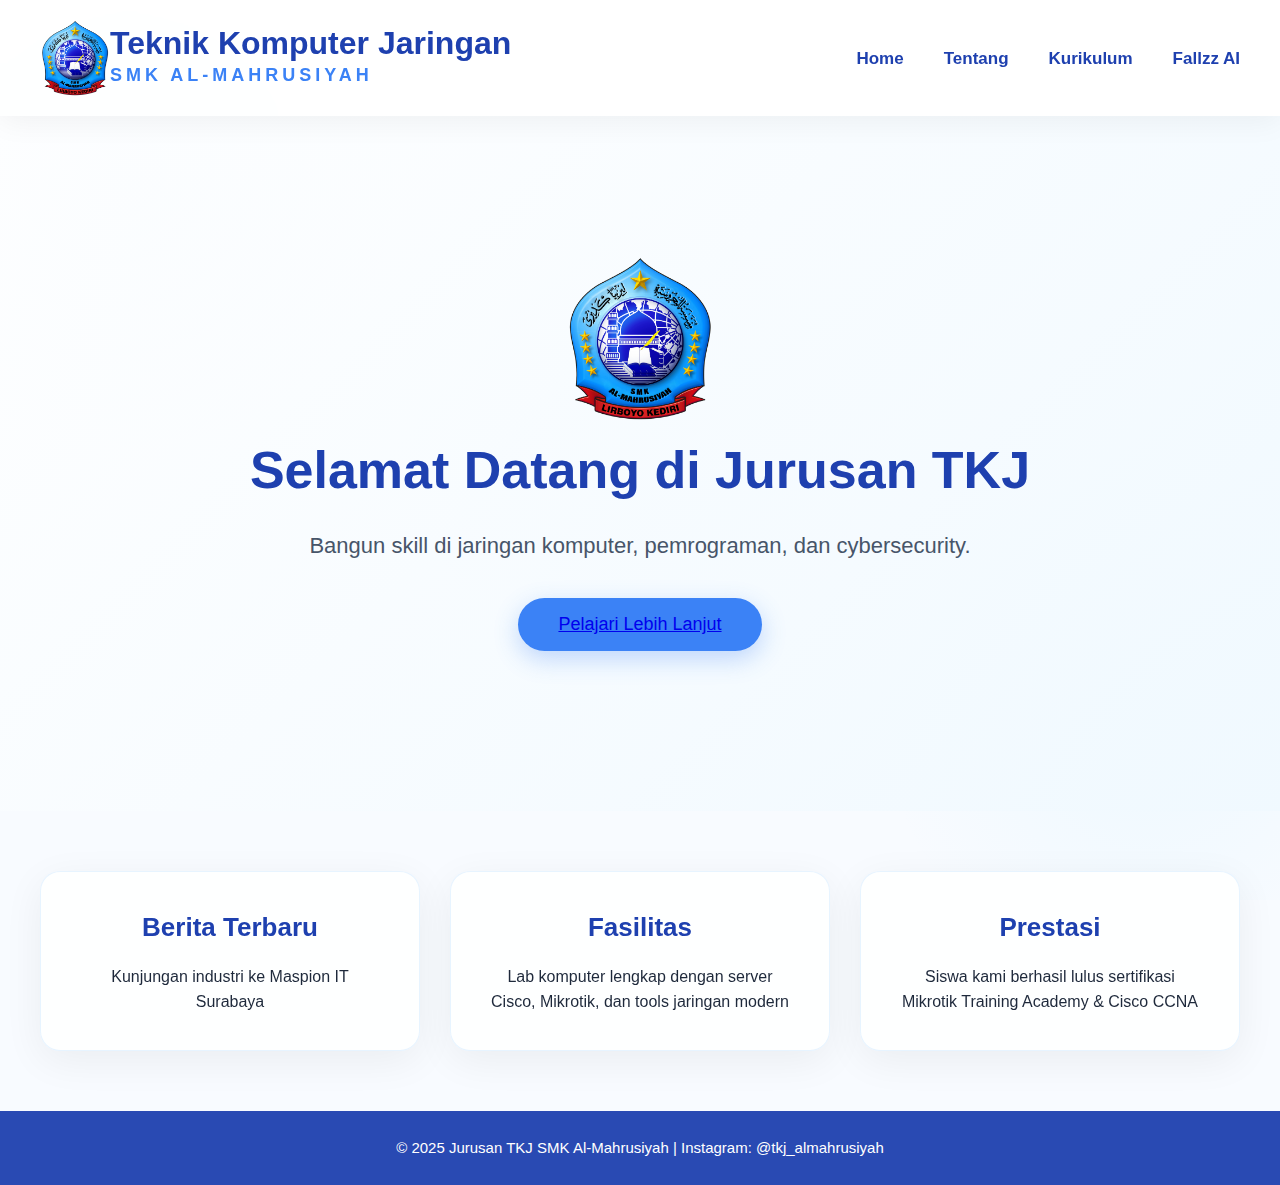
<file: index.html>
<!DOCTYPE html>
<html lang="id">
<head>
    <meta charset="UTF-8">
    <meta name="viewport" content="width=device-width, initial-scale=1.0">
    <title>Jurusan TKJ - SMK AL-MAHRUSIYAH</title>
    <link rel="stylesheet" href="css/style.css">
</head>
<body>
    <header>
        <div class="logo">
            
             <img src="img/logosmk.png" width="70">
            
            <div>
              <div style="font-size:32px; line-height:1.1;"><strong>Teknik Komputer Jaringan </strong></div>
<div style="font-size:18px; letter-spacing:4px; color:#3b82f6;">SMK AL-MAHRUSIYAH</div>
            </div>
        </div>
        <nav>
            <ul>
                <li><a href="index.html">Home</a></li>
                <li><a href="pages/tentang.html">Tentang</a></li>
                <li><a href="pages/kurikulum.html">Kurikulum</a></li>
                <li><a href="pages/AI By Fallzz/AI_byfallzz V.0.0.3.html">Fallzz AI</a></li>
            </ul>
        </nav>
    </header>
    
   <section class="hero"> <img src="img/logosmk.png" alt="logo SMK Al-Mahrusiyah" width="150" height="165" class="hero-image">
    <h1>Selamat Datang di Jurusan TKJ</h1>
    <p>Bangun skill di jaringan komputer, pemrograman, dan cybersecurity.</p>
    <button type="button"><a href="pages/tentang.html">Pelajari Lebih Lanjut</a> </button>
</section>
    
    <section class="content">
        <div class="card">
            <h2>Berita Terbaru</h2>
            <p>Kunjungan industri ke Maspion IT Surabaya</p>
        </div>
        <div class="card">
            <h2>Fasilitas</h2>
            <p>Lab komputer lengkap dengan server Cisco, Mikrotik, dan tools jaringan modern</p>
        </div>
        <div class="card">
            <h2>Prestasi</h2>
            <p>Siswa kami berhasil lulus sertifikasi Mikrotik Training Academy & Cisco CCNA</p>
        </div>
    </section>
    
    <footer>
        <p>© 2025 Jurusan TKJ SMK Al-Mahrusiyah | Instagram: @tkj_almahrusiyah</p>
    </footer>
</body>
</html>
</file>
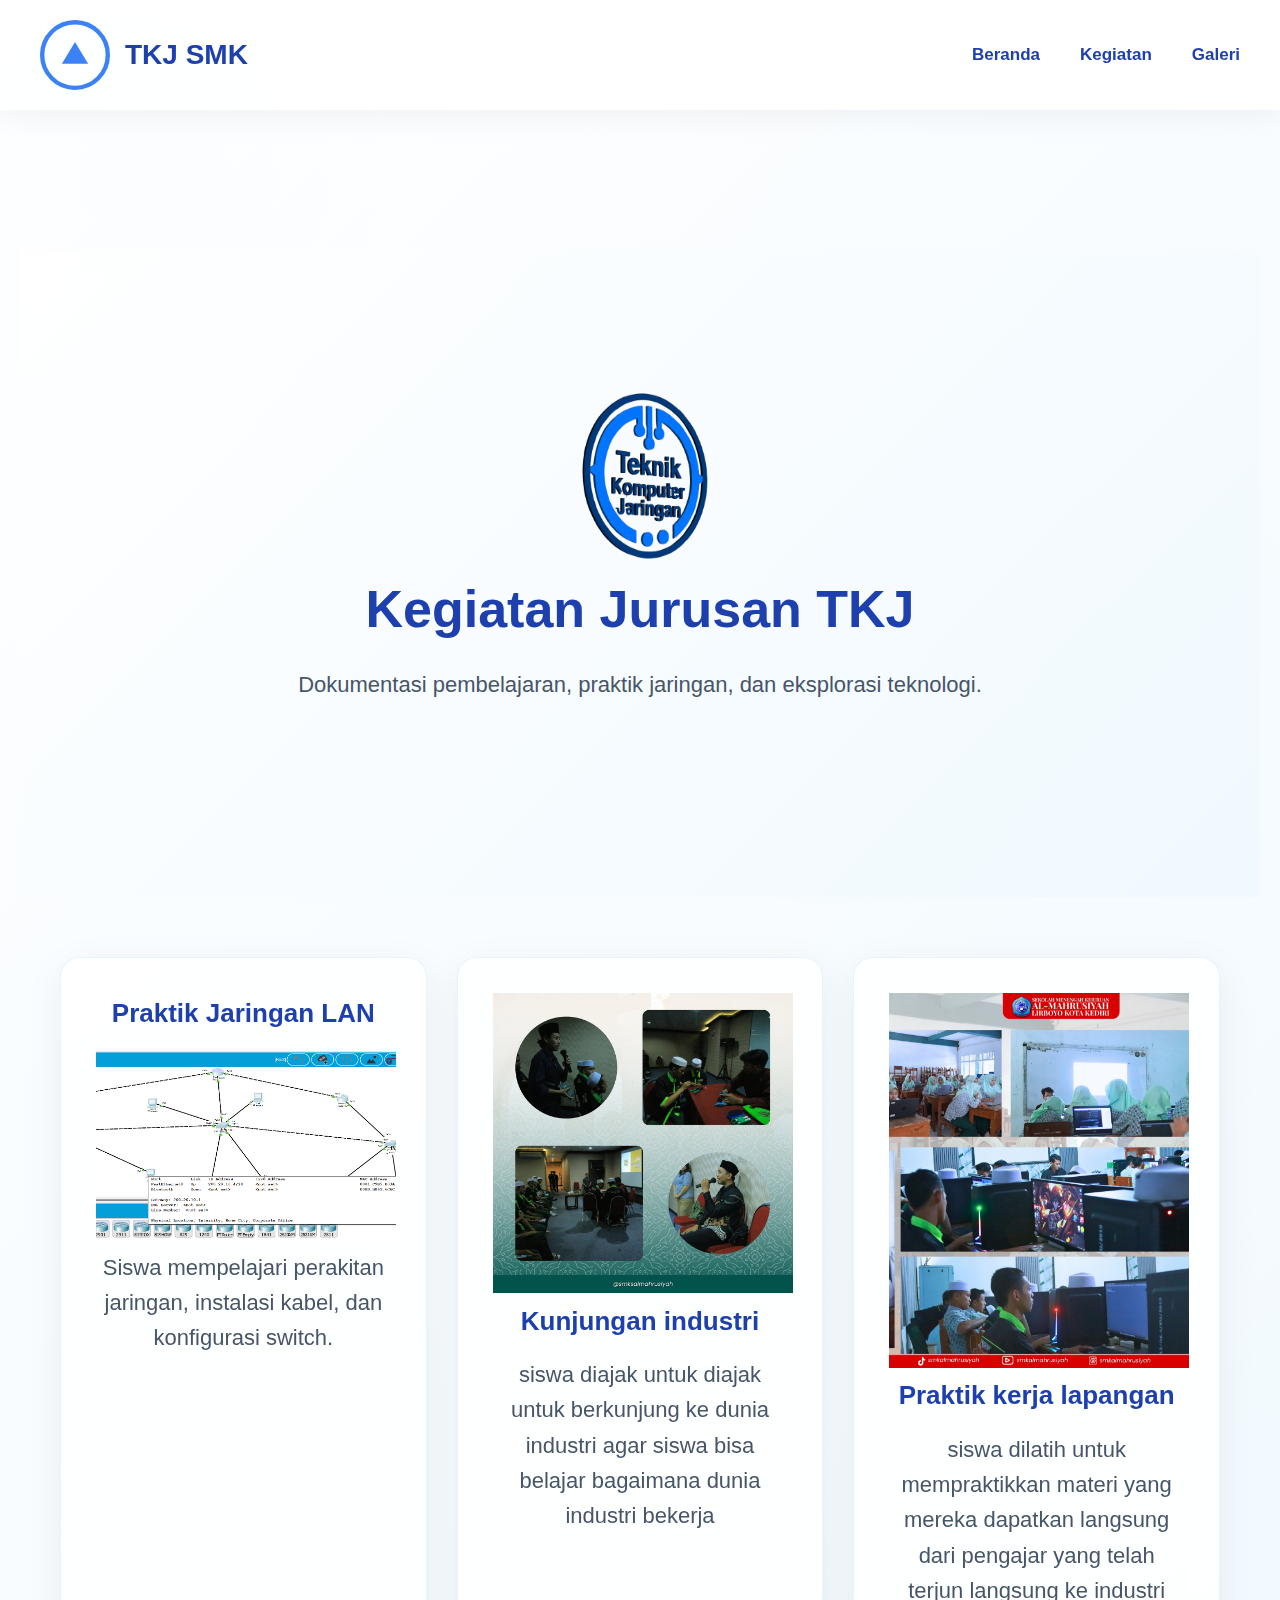
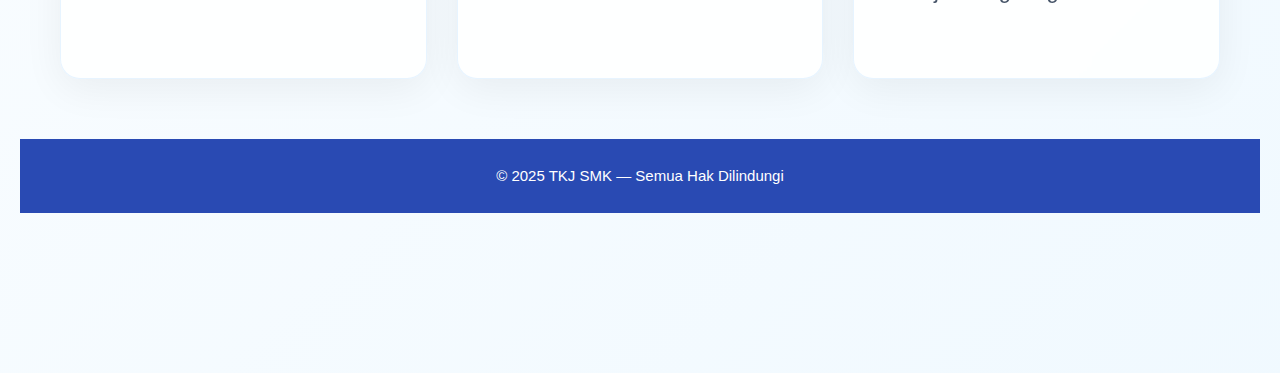
<file: pages/kegiatan.html>
<!DOCTYPE html>
<html lang="id">
<head>
    <meta charset="UTF-8">
    <meta name="viewport" content="width=device-width, initial-scale=1.0">
    <title>Kegiatan TKJ</title>
    <link rel="stylesheet" href="../css/style.css">
</head>
<body>

    <!-- Header -->
    <header>
        <div class="logo">
            <svg viewBox="0 0 64 64" fill="#1e40af">
                <circle cx="32" cy="32" r="30" stroke="#3b82f6" stroke-width="4" fill="none" />
                <path d="M20 40 L32 20 L44 40 Z" fill="#3b82f6" />
            </svg>
            TKJ SMK
        </div>
        <nav>
            <ul>
                <li><a href="#">Beranda</a></li>
                <li><a href="#">Kegiatan</a></li>
                <li><a href="#">Galeri</a></li>
                
            </ul>
        </nav>
    </header>

    <!-- Hero Section -->
    <section class="hero">
        <section class="hero"> <img src="../img/1.png" alt="logo SMK Al-Mahrusiyah" width="200px" height="170px" class="hero-image">
        <h1>Kegiatan Jurusan TKJ</h1>
        <p>Dokumentasi pembelajaran, praktik jaringan, dan eksplorasi teknologi.</p>
    </section>

    <!-- Content Cards -->
    <section class="content">
        <div class="card">
            <h2>Praktik Jaringan LAN</h2>
            <img src="../img/Screenshot 2025-11-21 221414.png" width="300px">
            <p>Siswa mempelajari perakitan jaringan, instalasi kabel, dan konfigurasi switch.</p>
        </div>

        <div class="card">
            <img src="../img/Dokumentasi kegitan Kunjungan Industri di OMADATA CENTER Jurusan Teknik Jaringan Komputer dan Te.jpg"width="300px">
            <h2>Kunjungan industri</h2>
            <p>siswa diajak untuk diajak untuk berkunjung ke dunia industri agar siswa bisa belajar bagaimana dunia industri bekerja</p>
        </div>

        <div class="card">
            <img src="../img/q.jpg" width="300px">
            <h2>Praktik kerja lapangan</h2>
            <p>siswa dilatih untuk mempraktikkan materi yang mereka dapatkan langsung dari pengajar yang telah terjun langsung ke industri</p>
        </div>

    </section>

    <!-- Footer -->
    <footer>
        &copy; 2025 TKJ SMK — Semua Hak Dilindungi
    </footer>

</body>
</html>
</file>
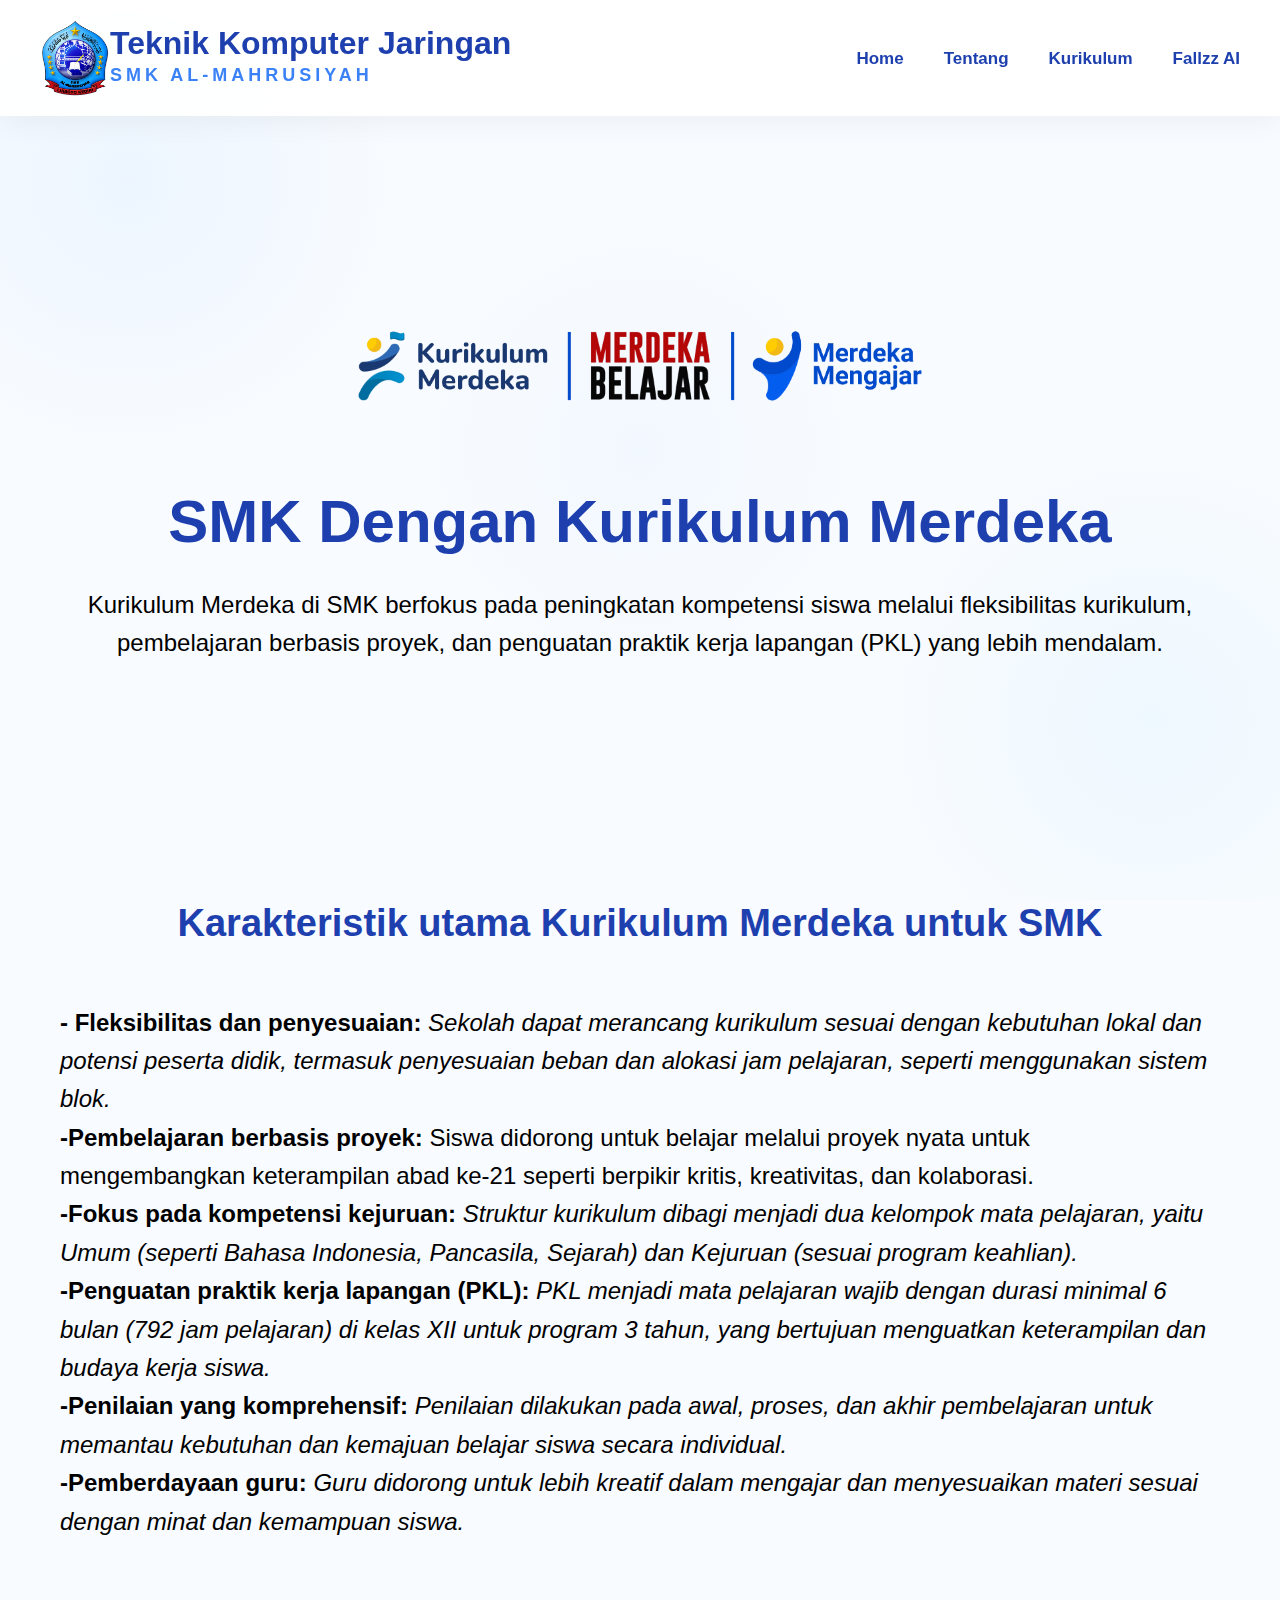
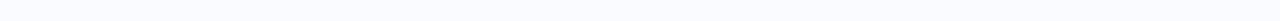
<file: pages/kurikulum.html>
<!DOCTYPE html>
<html lang="id">
<head>
    <meta charset="UTF-8">
    <meta name="viewport" content="width=device-width, initial-scale=1.0">
    <title>Kurikulum Jurusan TKJ - SMK Al-Mahrusiyah</title>
    <link rel="stylesheet" href="../css/3.css">
</head>
<body>

    <!-- HEADER SAMA DENGAN INDEX -->
  <header>
        <div class="logo">
            
             <img src="../img/logosmk.png" width="70">
            
            <div>
              <div style="font-size:32px; line-height:1.1;"><strong>Teknik Komputer Jaringan </strong></div>
<div style="font-size:18px; letter-spacing:4px; color:#3b82f6;">SMK AL-MAHRUSIYAH</div>
            </div>
        </div>
        <nav>
            <ul>
                 <li><a href="../index.html">Home</a></li>
                <li><a href="../pages/tentang.html">Tentang</a></li>
                <li><a href="../pages/kurikulum.html">Kurikulum</a></li>
                                <li><a href="../pages/AI By Fallzz/AI_byfallzz V.0.0.3.html">Fallzz AI</a></li>
                
            </ul>
        </nav>

    </header>
  <section class="hero-kur">
        <div class="container">
            <img src="../img/log.png" height="200px">
            <h1>SMK Dengan Kurikulum Merdeka</h1>
            <p>Kurikulum Merdeka di SMK berfokus pada peningkatan kompetensi siswa melalui fleksibilitas kurikulum, pembelajaran berbasis proyek, dan penguatan praktik kerja lapangan (PKL) yang lebih mendalam.
            </p>
        </div>
    </section>

    <section class="ket">
        <div class="container">
            <h2>Karakteristik utama Kurikulum Merdeka untuk SMK</h2>
            <p class="ket-p"><strong> - Fleksibilitas dan penyesuaian: </strong><em>Sekolah dapat merancang kurikulum sesuai dengan kebutuhan lokal dan potensi peserta didik, termasuk penyesuaian beban dan alokasi jam pelajaran, seperti menggunakan sistem blok. </em></p>
<p class="ket-p">   <strong> -Pembelajaran berbasis proyek</strong><strong>:</strong> Siswa didorong untuk belajar melalui proyek nyata untuk mengembangkan keterampilan abad ke-21 seperti berpikir kritis, kreativitas, dan kolaborasi.</p>
            <p class="ket-p">   <strong> -Fokus pada kompetensi kejuruan:</strong> <em>Struktur kurikulum dibagi menjadi dua kelompok mata pelajaran, yaitu Umum (seperti Bahasa Indonesia, Pancasila, Sejarah) dan Kejuruan (sesuai program keahlian). </em></p>
            <p class="ket-p"><strong> -Penguatan praktik kerja lapangan (PKL)</strong><strong>:</strong> <em> PKL menjadi mata pelajaran wajib dengan durasi minimal 6 bulan (792 jam pelajaran) di kelas XII untuk program 3 tahun, yang bertujuan menguatkan keterampilan dan budaya kerja siswa. </em></p>
<p class="ket-p">   <strong> -Penilaian yang komprehensif:</strong> <em>Penilaian dilakukan pada awal, proses, dan akhir pembelajaran untuk memantau kebutuhan dan kemajuan belajar siswa secara individual. </em>
<p class="ket-p"><strong> -Pemberdayaan guru: </strong><em>Guru didorong untuk lebih kreatif dalam mengajar dan menyesuaikan materi sesuai dengan minat dan kemampuan siswa. </em></p>
        </div>
    </section>
</file>
<file: css/style.css>
/* style.css - Tema Cerah & Elegan TKJ SMK AL-MAHRUSIYAH */
* {
    margin: 0;
    padding: 0;
    box-sizing: border-box;
}

body {
    font-family: 'Segoe UI', Tahoma, Geneva, Verdana, sans-serif;
    background: #f8fbff;
    background-image:
        radial-gradient(circle at 10% 20%, rgba(100, 180, 255, 0.08) 0%, transparent 20%),
        radial-gradient(circle at 90% 80%, rgba(120, 220, 255, 0.08) 0%, transparent 20%),
        radial-gradient(circle at 50% 50%, rgba(140, 200, 255, 0.05) 0%, transparent 30%);
    background-attachment: fixed;
    color: #1e293b;
    line-height: 1.6;
}

/* Header + Logo  */
header {
    background: rgba(255, 255, 255, 0.92);
    backdrop-filter: blur(12px);
    box-shadow: 0 4px 30px rgba(0, 0, 0, 0.06);
    padding: 20px 40px;
    display: flex;
    align-items: center;
    justify-content: space-between;
    position: sticky;
    top: 0;
    z-index: 100;
}

.logo {
    display: flex;
    align-items: center;
    font-weight: 700;
    font-size: 28px;
    color: #1e40af;
}

.logo svg {
    width: 70px;
    height: 70px;
    margin-right: 15px;
}

nav ul {
    display: flex;
    list-style: none;
    gap: 40px;
}

nav a {
    text-decoration: none;
    color: #1e40af;
    font-weight: 600;
    font-size: 17px;
    transition: color 0.3s;
}

nav a:hover {
    color: #3b82f6;
}

/* Hero Section */


.hero {
    text-align: center;
    padding: 140px 20px 160px;
    background: linear-gradient(135deg, rgba(255, 255, 255, 0.85), rgba(240, 249, 255, 0.95));
}

.hero h1 {
    font-size: 52px;
    color: #1e40af;
    margin-bottom: 16px;
}

.hero p {
    font-size: 22px;
    color: #475569;
    margin-bottom: 35px;
}

.hero button {
    background: #3b82f6;
    color: white;
    border: none;
    padding: 16px 40px;
    font-size: 18px;
    border-radius: 50px;
    cursor: pointer;
    box-shadow: 0 8px 25px rgba(59, 130, 246, 0.3);
    transition: all 0.3s;
}

.hero button:hover {
    background: #2563eb;
    transform: translateY(-3px);
}

/* Content Cards */
.content {
    display: grid;
    grid-template-columns: repeat(auto-fit, minmax(320px, 1fr));
    gap: 30px;
    padding: 60px 40px;
    max-width: 1300px;
    margin: 0 auto;
}

.card {
    background: rgba(255, 255, 255, 0.85);
    backdrop-filter: blur(12px);
    border-radius: 20px;
    padding: 35px;
    text-align: center;
    box-shadow: 0 10px 40px rgba(0, 0, 0, 0.06);
    border: 1px solid rgba(100, 180, 255, 0.15);
    transition: transform 0.3s;
}



.card:hover {
    transform: translateY(-10px);
}

.card h2 {
    color: #1e40af;
    margin-bottom: 15px;
    font-size: 26px;
}

/* Footer */
footer {
    background: rgba(30, 64, 175, 0.95);
    color: white;
    text-align: center;
    padding: 25px;
    font-size: 15px;
}

/* Responsif */
@media (max-width: 768px) {
    header { flex-direction: column; gap: 20px; }
    nav ul { gap: 25px; }
    .hero h1 { font-size: 40px; }
}
</file>
<file: css/3.css>
* {
    margin: 0;
    padding: 0;
    box-sizing: border-box;
}

body {
    font-family: 'Segoe UI', Tahoma, Geneva, Verdana, sans-serif;
    background: #f8fbff;
    background-image:
        radial-gradient(circle at 10% 20%, rgba(100, 180, 255, 0.08) 0%, transparent 20%),
        radial-gradient(circle at 90% 80%, rgba(120, 220, 255, 0.08) 0%, transparent 20%),
        radial-gradient(circle at 50% 50%, rgba(140, 200, 255, 0.05) 0%, transparent 30%);
    background-attachment: fixed;
    color: #1e293b;
    line-height: 1.6;
}

/* Header + Logo SVG */
header {
    background: rgba(255, 255, 255, 0.92);
    backdrop-filter: blur(12px);
    box-shadow: 0 4px 30px rgba(0, 0, 0, 0.06);
    padding: 20px 40px;
    display: flex;
    align-items: center;
    justify-content: space-between;
    position: sticky;
    top: 0;
    z-index: 100;
}

.logo {
    display: flex;
    align-items: center;
    font-weight: 700;
    font-size: 28px;
    color: #1e40af;
}

.logo svg {
    width: 70px;
    height: 70px;
    margin-right: 15px;
}

nav ul {
    display: flex;
    list-style: none;
    gap: 40px;
}

nav a {
    text-decoration: none;
    color: #1e40af;
    font-weight: 600;
    font-size: 17px;
    transition: color 0.3s;
}

nav a:hover {
    color: #3b82f6;
}

/* Hero Tentang */
.hero-kur {
    background: linear-gradient(135deg, rgba(255,255,255,0.75), rgba(240,249,255,0.9)),;
    
    background-blend-mode: soft-light;
    text-align:center;
    padding: 150px 20px;

}
.hero-kur h1 {
    font-size:60px; color:#1e40af; margin-bottom:16px; }
.hero-kur p { font-size:24px; color:#000000; }
/* Section umum */
section { padding:80px 0; }
h2 { font-size:38px; color:#1e40af; text-align:center; margin-bottom:50px; }
.container { max-width:1200px; margin:0 auto; padding:0 20px; }

.ket-p{font-size:24px; color:#000000;}
</file>
